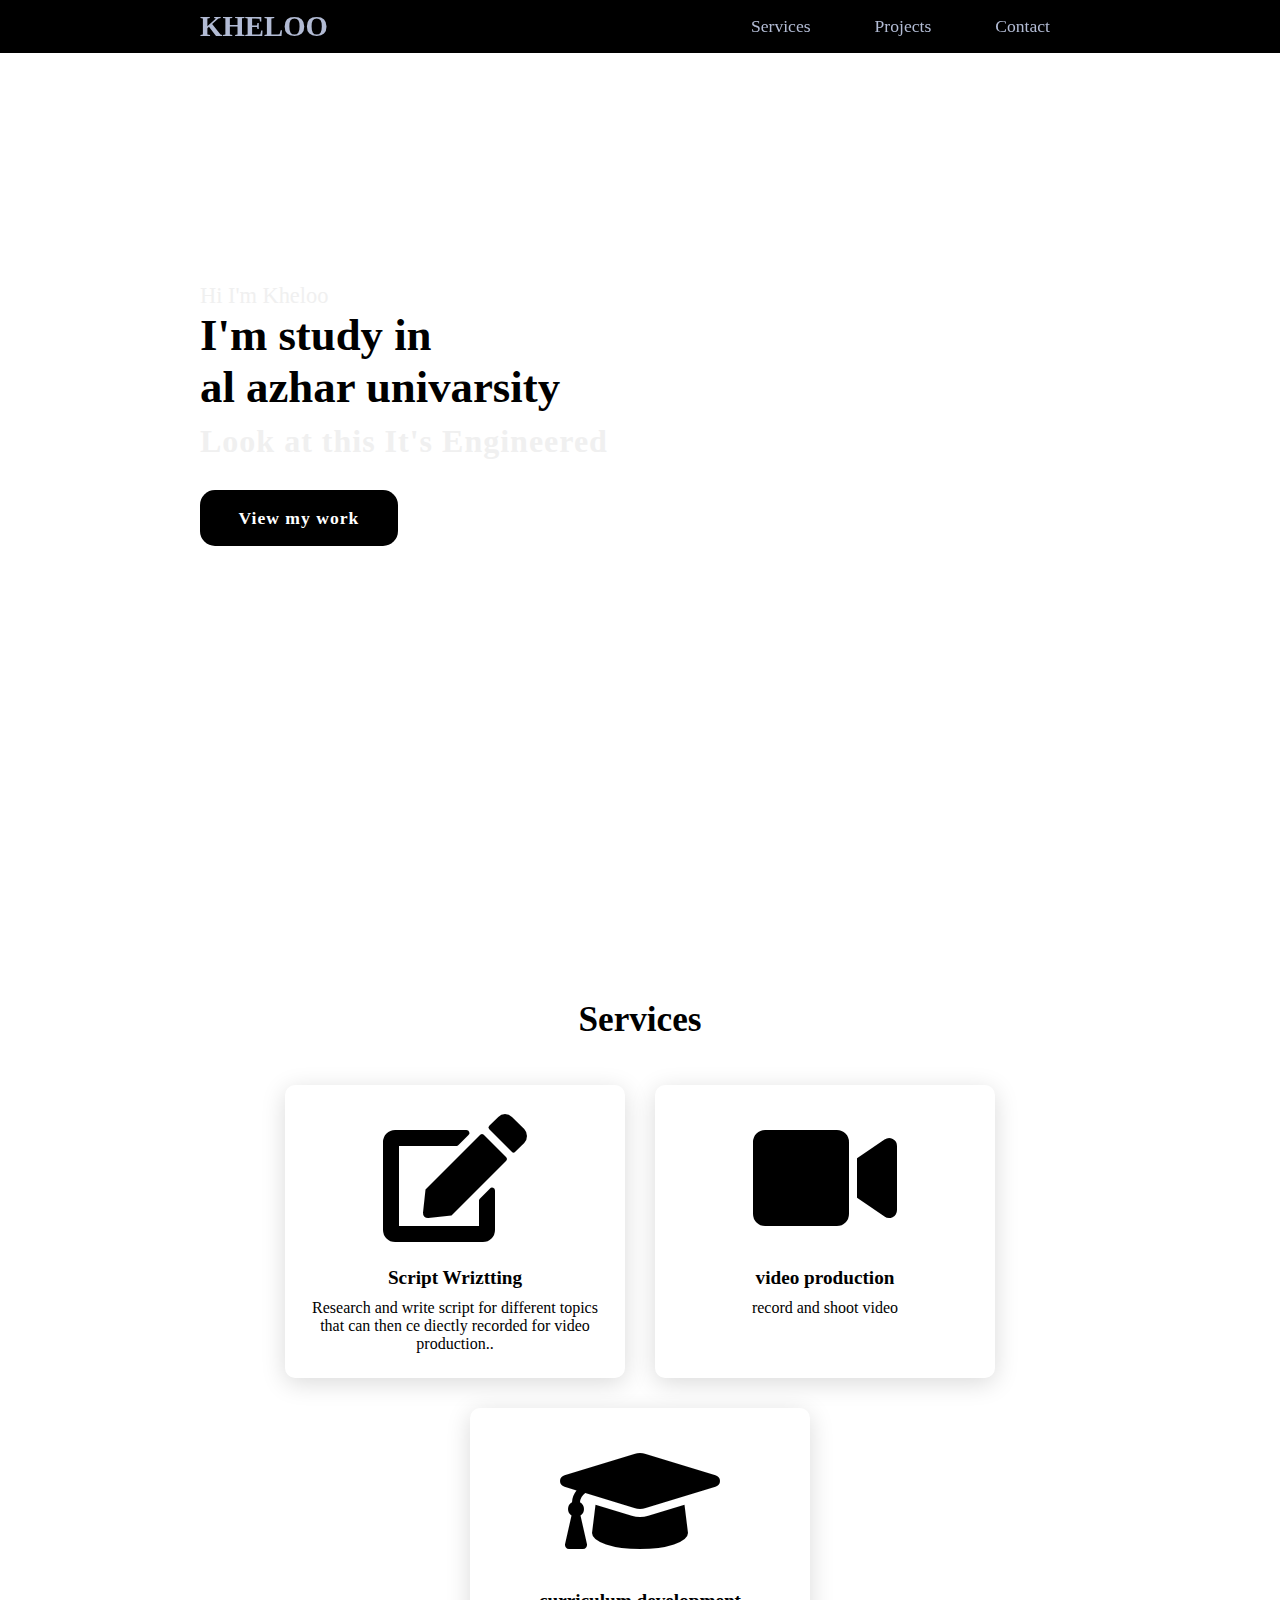
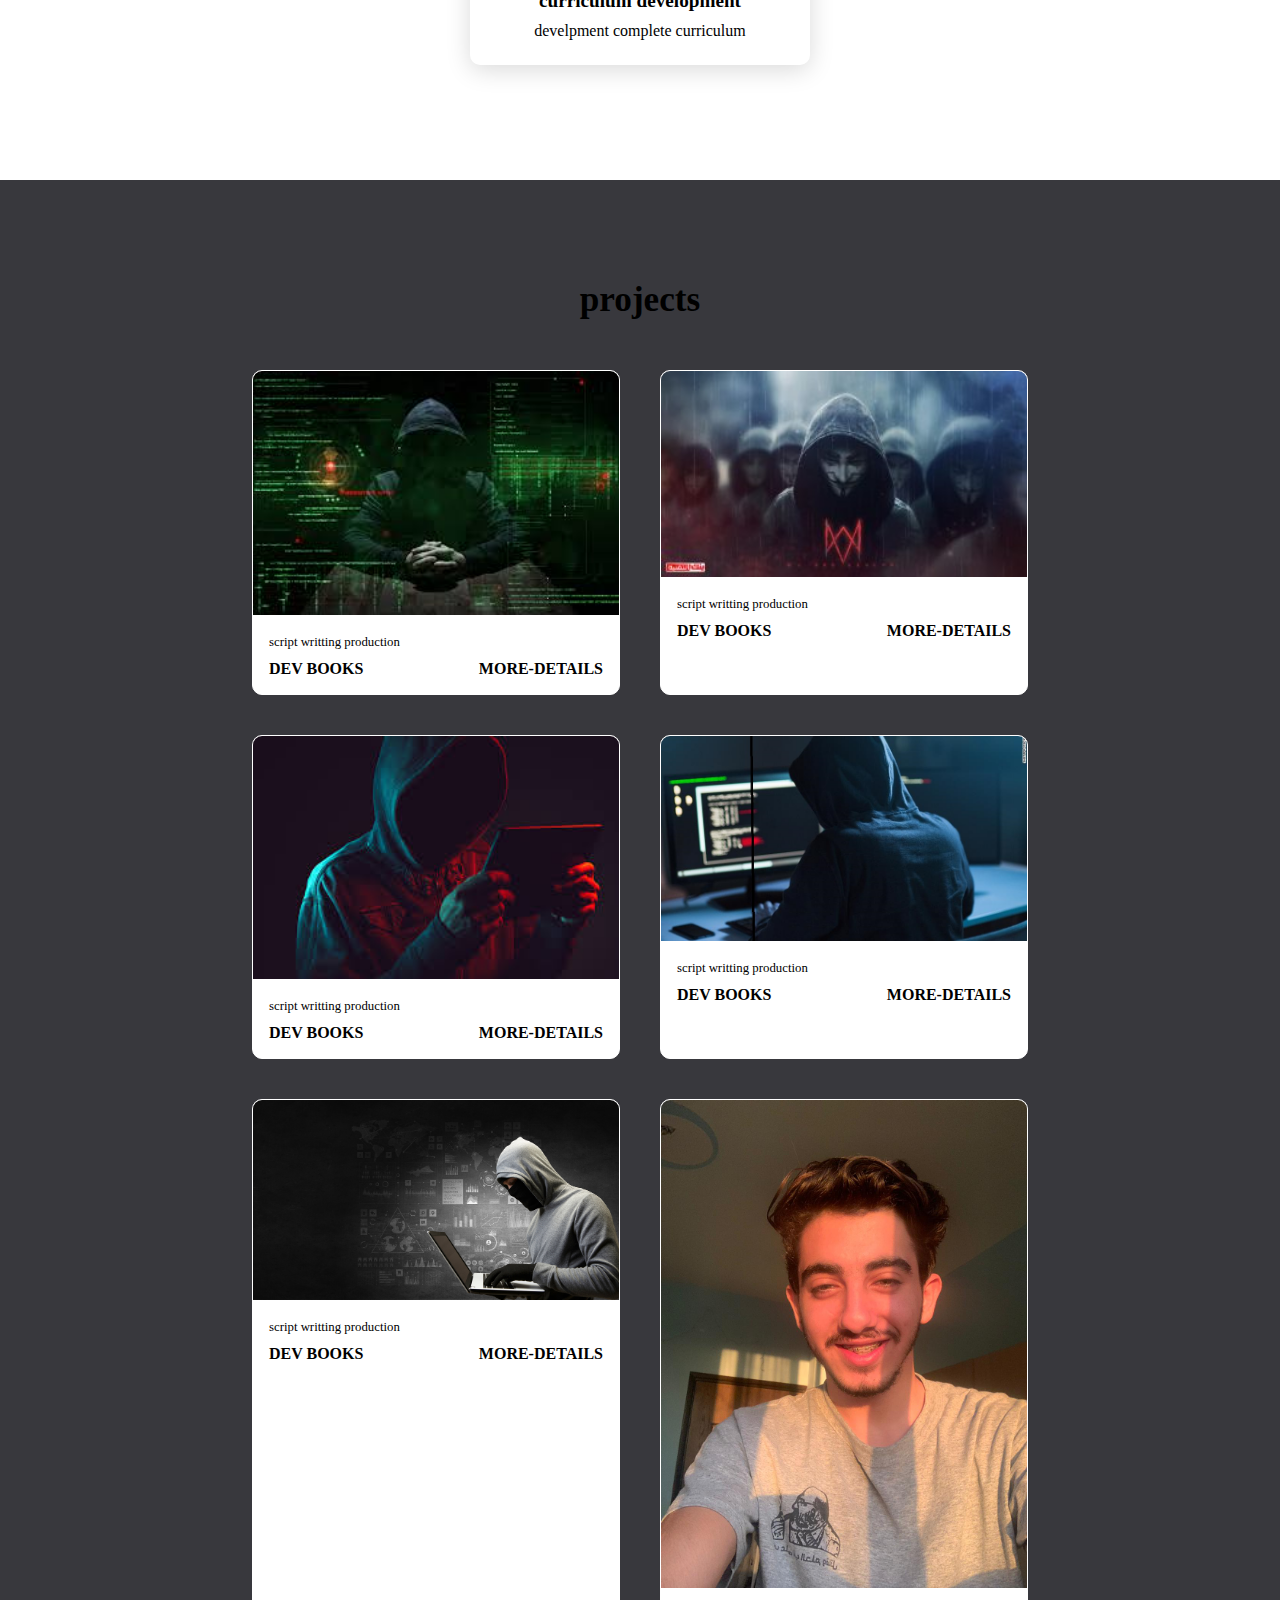
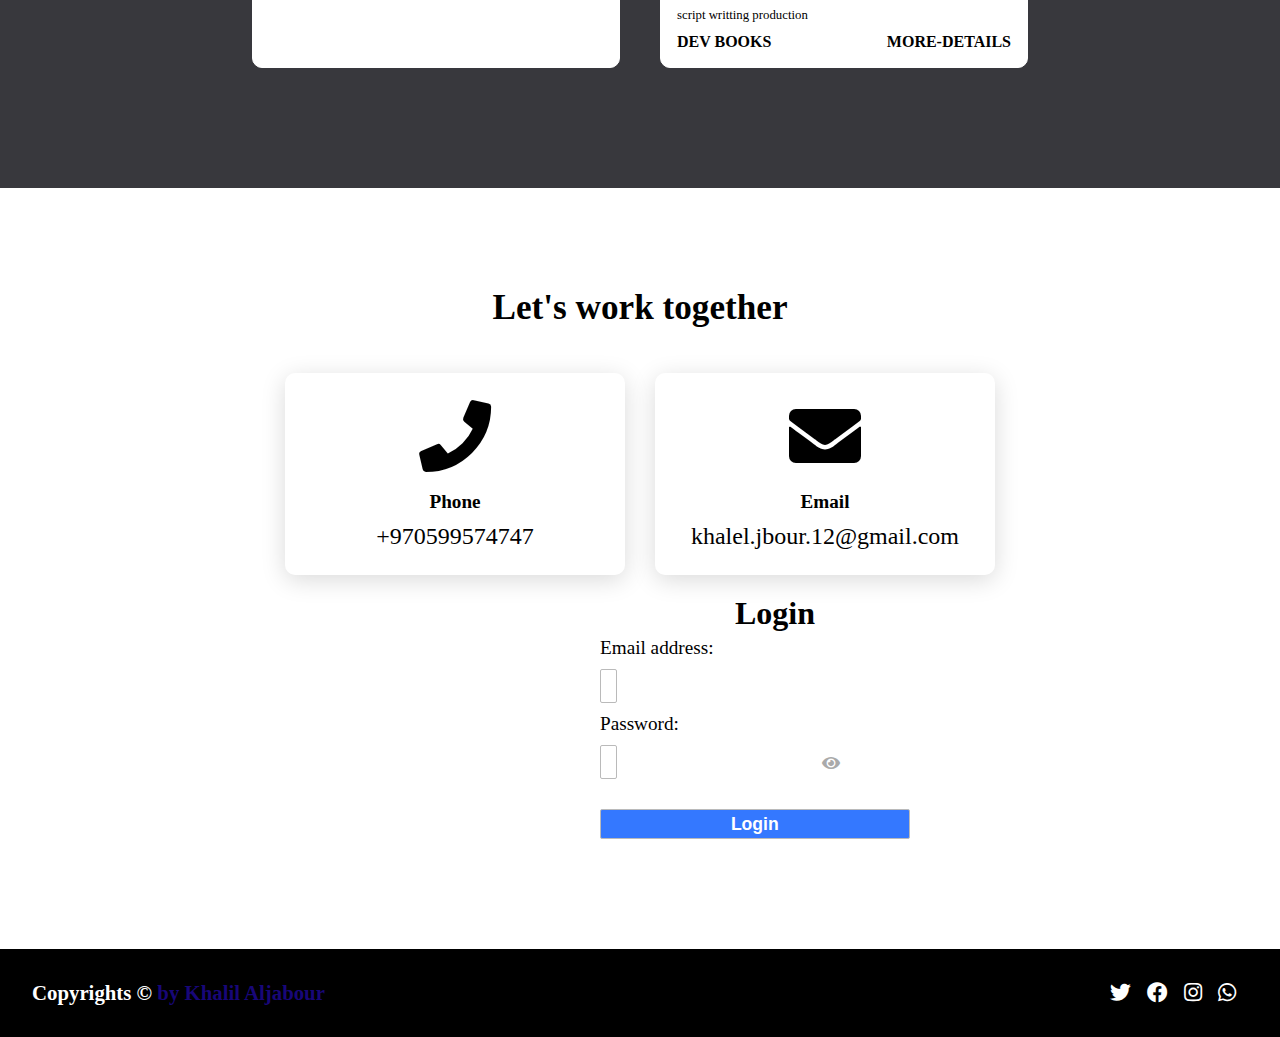
<file: index.html>
<!DOCTYPE html>
<html lang="en">
<head>
    <meta charset="UTF-8">
    <meta name="viewport" content="width=device-width, initial-scale=1.0">
   <link rel="stylesheet" href="style.css">
   <link rel="stylesheet" href="https://cdnjs.cloudflare.com/ajax/libs/font-awesome/5.15.4/css/all.min.css">

    <title>khalil Aljabour</title>
  
</head>
<body>
    <header>
        <a href="#" class="logo ">Kheloo</a>
        <nav class="navigation">    
            <a href="#services">Services</a>
            <a href="#projects">Projects</a>
            <a href="#contact">Contact</a>       
        </nav>

    </header>
    <section class="main">
        <div>
            <h2>Hi I'm Kheloo<br><span>I'm study in <br> al azhar univarsity</span></h2>
            <h3>Look at this It's Engineered</h3>
            <a href="#"class="main-btn">View my work</a>
        <div class="social-icons">
            <a  target="_blank"href="https://x.com/Khalil_Jbour1"> <i class="fab fa-twitter"></i></a>
            <a   target="_blank"href="https://www.facebook.com/khalil.aljabour"> <i class="fab fa-facebook"></i></a>
            <a target="_blank" href="https://www.instagram.com/khalilaljabour1"> <i class="fab fa-instagram"></i></a>
            <a target="_blank" href="https://wa.me/+970599574747"> <i class="fab fa-whatsapp"></i></a>


        </div>
        </div>

    </section>

    <section class="cards" id="services">    
<h2 class="title">Services</h2>
<div class="content">
    <div class="card">
        <div class="icon">
            <i class="fas fa-edit"></i>

        </div>
<div class="info">
<h3>Script Wriztting</h3>    
<p>Research and write script for different topics that can then ce diectly recorded for video production..</p>
</div>
    </div>
    
       
            <div class="card">
                <div class="icon">
                    <i class="fas fa-video"></i>
        
                </div>
        <div class="info">
        <h3>video production</h3>    
        <p>record and shoot video</p>
        </div>
            </div>
            <div class="card">
                <div class="icon">
                    <i class="fas fa-graduation-cap"></i>
        
                </div>
        <div class="info">
        <h3>curriculum development</h3>    
        <p>develpment complete curriculum</p>
        </div>
            </div>
</div>


</section>
<section class="projects" id="projects">
    <h2 class="title">projects</h2>
    <div class="content">
       <div class="project-card">
        <div class="project-image">
            <img src="images/kheloo1.jpeg"/>

        </div> 
        <div class="project-info">
            <p class="project-category">script writting production </p>
<strong class="project-title">
    <span>Dev Books</span>
    <a href="#" class="more-details">more-details</a>

</strong>
        </div>

       </div> 
       <div class="project-card">
        <div class="project-image">
            <img src="images/kheloo2.jpg"/>

        </div> 
        <div class="project-info">
            <p class="project-category">script writting production </p>
<strong class="project-title">
    <span>Dev Books</span>
    <a href="#" class="more-details">more-details</a>

</strong>
        </div>

       </div> 
       <div class="project-card">
        <div class="project-image">
            <img src="images/kheloo3.jpeg"/>

        </div> 
        <div class="project-info">
            <p class="project-category">script writting production </p>
<strong class="project-title">
    <span>Dev Books</span>
    <a href="#" class="more-details">more-details</a>

</strong>
        </div>

       </div> 
       <div class="project-card">
        <div class="project-image">
            <img src="images/kheloo4.jpg"/>

        </div> 
        <div class="project-info">
            <p class="project-category">script writting production </p>
<strong class="project-title">
    <span>Dev Books</span>
    <a href="#" class="more-details">more-details</a>

</strong>
        </div>

       </div> 
       <div class="project-card">
        <div class="project-image">
            <img src="images/kheloo5.png"/>

        </div> 
        <div class="project-info">
            <p class="project-category">script writting production </p>
<strong class="project-title">
    <span>Dev Books</span>
    <a href="#" class="more-details">more-details</a>

</strong>
        </div>

       </div> 
       <div class="project-card">
        <div class="project-image">
            <img src="images/kheloo6.jpg"/>

        </div> 
        <div class="project-info">
            <p class="project-category">script writting production </p>
<strong class="project-title">
    <span>Dev Books</span>
    <a href="#" class="more-details">more-details</a>

</strong>
        </div>

       </div> 
       
    </div>

</section>

<section class="cards contact" id="contact">
    <h2 class="title"> Let's work together</h2>
 
    <div class="content">
        <div class="card">
            <div class="icon">
                <i class="fas fa-phone"></i>
    
            </div>
    <div class="info">
    <h3>Phone</h3>    
  <a href="tel:+970599574747">+970599574747</a>
    </div>
        </div>
        
           
                <div class="card">
                    <div class="icon">
                        <i class="fas fa-envelope"></i>
            
                    </div>
            <div class="info">
            <h3>Email</h3>    
            <a href="mailto:khalel.jbour.12@gmail.com">khalel.jbour.12@gmail.com</a>
            </div>
                </div>
    </div>
    <div class="ema">
    <h1>Login</h1>
    <from action="/send" method="post"> 
      <label for="email-text">Email address:</label><br></br>
      <input type="email" id="email" name="email"placeholder="Email Address" required><br></br>
      <label for="password-text">Password:</label><br></br>
      <div class="password-container">

      <input type="password" id="password" name="password" placeholder="Password" required><br></br>
      <i id="toggle-password" class="fas fa-eye toggle-password"></i>
      
    </div>
      <button type="submit" class="submit">Login</button>
      <div id="error-message" class="error-message"></div>
</from>
    </div>

</section>
<footer class="footer">
    <p class="footer-title">Copyrights &copy;<span> by Khalil Aljabour</span></p>
    <div class="social-icons">
        <a target="_blank" href="https://x.com/Khalil_Jbour1"> <i class="fab fa-twitter"></i></a>
        <a target="_blank"href="https://www.facebook.com/khalil.aljabour"> <i class="fab fa-facebook"></i></a>
        <a target="_blank"href="https://www.instagram.com/khalilaljabour1"> <i class="fab fa-instagram"></i></a>
        <a target="_blank"href="https://wa.me/+970599574747"> <i class="fab fa-whatsapp"></i></a>



    </div>
</footer>

</body>
</html>
</file>
<file: style.css>
*{
  /*  font-family: 'Poppins' , sans-serif;*/
    margin: 0;
    padding: 0;
    box-sizing: border-box;
    scroll-behavior: smooth;
}
header {
    /* background-color: rgba(240, 240, 240,0.1); */
    background-color: #000;
width: 100%;
position: fixed;
z-index: 999;
display: flex;
justify-content: space-between;
align-items: center;
box-shadow: 0 0 10px #fff;
padding: 10px 200px;


}
.logo{
    text-decoration: none;
    color: #b2bbd4;
    text-transform: uppercase;
    font-weight: 700;
    font-size: 1.8em;

}
.navigation a{
    text-decoration: none;
    color: #b2bbd4;
    font-weight: 500;
    font-size: 1.1em;
padding: 30px;
}
.navigation a:hover{
    color: #4a4444;
    
}
section {
padding: 100px 200px;    
}
.main {
        width: 100%;
min-height: 100vh;
display : flex;
align-items: center;
background: url(images/khelooo.HEIC)no-repeat;
background-size:cover;
background-position:center;
background-attachment:fixed;


}
.main h2{
    color: #f0f0f0;
    font-size:1.4em;
    font-weight: 500;

}
.main h2 span{
   
    margin-top: 10px;
    color: #000;
    font-size: 2em;
    font-weight: 600;

}
.main h3{
    color: #f0f0f0;
    font-weight: 700;
    font-size: 2em;
    letter-spacing: 1px;
    margin-top: 10px;
    margin-bottom: 30px;
}
.main-btn{
    color: #fff;
    background-color: #000;
    text-decoration: none;
    font-size: 1.1em;
    font-weight: 600;
    display: inline-block;
    padding: 0.975em 2.1875em;
    letter-spacing: 1px;
    border-radius: 15px;
    margin-bottom: 40px;
    transition: 0.7s ease;

}
.main-btn:hover {
    background-color: #000;
    transform: scale(1.1);

}
.social-icons a{
    color: #fff;
    font-size: 1.7em;
    padding-right: 30px;
    
}
.title{

    display: flex;
    justify-content: center;
    color: #000;
    font-size: 2.2em;
    font-weight: 800;
    margin-bottom: 30px ;

}
.content {

    display: flex;
    justify-content: center;
    flex-direction: row;
    flex-wrap: wrap;
}
    .card{
        background-color: #fff;
        width: 21.25em;
        box-shadow: 0 5px 25px rgba(1 1 1 / 15%);
         border-radius: 10px;
         padding: 25px;
         margin: 15px;
         transition: 0.7s ease;
          
 
    }
    .card:hover {
        transform: scale(1.1);
   
    }
.icon {
    color: #000;
    font-size: 8em;
    text-align: center;

}
.info{
text-align: center;


}
.info h3{
    color: #000;
    font-size: 1.2em;
    font-weight: 700;
    margin: 10px;
}
.projects{
    background-color: #38383d;
}

 .projects .content{
    margin-top: 30px;

    
 }
 .project-card{
    background-color: #fff;
    border: 1px solid #fff;
    min-height: 14em;
    width: 23em;
    overflow: hidden;
    border-radius: 10px;
    margin: 20px;
    transition: 0.7s ease;
 }
 .project-card:hover{
    transform: scale(1.1);
 }
 project-card:hover .project-image{
opacity: 0.9;
 }
 .project-image img{
    width: 100%;
 }
 .project-info {
    padding: 1em;

 }
 .project-category{
    font-size: 0.8em;
    color: #000;
 }
 .project-title {
    display: flex;
    justify-content: space-between;
    text-transform: uppercase;
    font-weight: 800;
    margin-top: 10px;
 }
 .more-details{
    text-decoration: none;
    color: #000;
 }
 .more-details:hover {
    color: #000;
 }
 .contact .icon{
    font-size: 4.5em;
 }

 .contact .info a{
    color: #000;
    text-decoration: none;
    font-size: 1.5em;
 }
 .ema{
    
    padding: 0px 530px;
    
}

    .ema h1{
        color: #000000;
        margin: 5px;
        
    
}


label[for="email-text"] {
    color: #000000;
    font-size: 1.2em;
    margin: -130px;
 
}

label[for="password-text"] {
    color: #000000;
    margin: -130px;
    font-size: 1.2em;


    
}
.submit{
    color: #ffffff;
    background-color: #3478ff;

    text-decoration: none;
    font-size: 1.1em;
    font-weight: 600;
    display: inline-block;
    padding: 0.2em 7.38em;
    border-radius: 2px;
    margin-bottom: 40px;
    margin: 10px -130px;
    border: 0.3px solid #bababa;
    cursor: pointer;

}
button:active {
    background-color: #004494;
    transform: scale(0.95);
}
.error-message {
    color: rgb(0, 0, 0);
    display: none; 
    margin:0px -130px;
    white-space: nowrap;
    background-color: #ffdada; 
    border-radius: 5px;
    text-align:start;
    font-size: 15px; 
            width: 525%;
            padding: 0.5em 0.5em;
}
input[type="email"] {
    color: #000000;
    text-decoration: none;
    font-size: 15px;
    width: 520%;
    font-weight: 400px;
    display: inline-block;
    padding: 0.5em 0.5em;
    border-radius: 2px;
    margin-bottom: 40px;
    margin: -130px;
    border: 0.3px solid #bababa;
}
input[type="password"] {
    color: #000000;
    text-decoration: none;
    font-size: 15px;
    width: 520%;
    font-weight: 400px;
    display: inline-block;
    border-radius: 2px;
    margin-bottom: 40px;
    margin: -130px;
    border: 0.3px solid #bababa;
    padding: 0.5em 0.5em;
    transition: padding-right 0.2s

}


.password-container .toggle-password {
    position: absolute;
    right: -110px;
    top: 50%;
    transform: translateY(-100%);
    cursor: pointer;
    color: #aaa;
}
.password-container {
    position: relative;
    margin-bottom: 10px;
}

 .footer {
    background-color: #000;
    color: #fff; 
    padding: 2em;
    display: flex;
    justify-content: space-between;
} 
.footer-title{
    font-size: 1.3em;
    font-weight: 600;
}
.footer-title span{
    color: #180778;
}
.footer .social-icons a{
   font-size: 1.3em; 
   padding: 0 12px 0 0;
}
@media (max-width:1023px){
    header{
        padding: 12px 20px;
    }
    .navigation a {
        padding-left: 10px ;
    }
    .title{
        font-size: 1.8em;
        
    }
    section{
        padding: 80px 20px;
    }
    .main-content h2{
        font-size: 1em;
    }
    .main-content h3{
font-size: 1.6em;

}
.ema{
    padding: 200px 200px;

}
input[type="email"] {
    width: 250%;
}

input[type="password"] {
    width: 250%;
}
.submit{
    width: 250%;

}
.content{
    flex-direction: column;
    align-items: center;
}
} 
@media (max-width:641px){

body{
    font-size: 12px;
}
.main-content h2{
    font-size: 1.4em;
}
}
@media (max-width:300px){
    body{
        font-size: 10px;

    }
}
</file>
